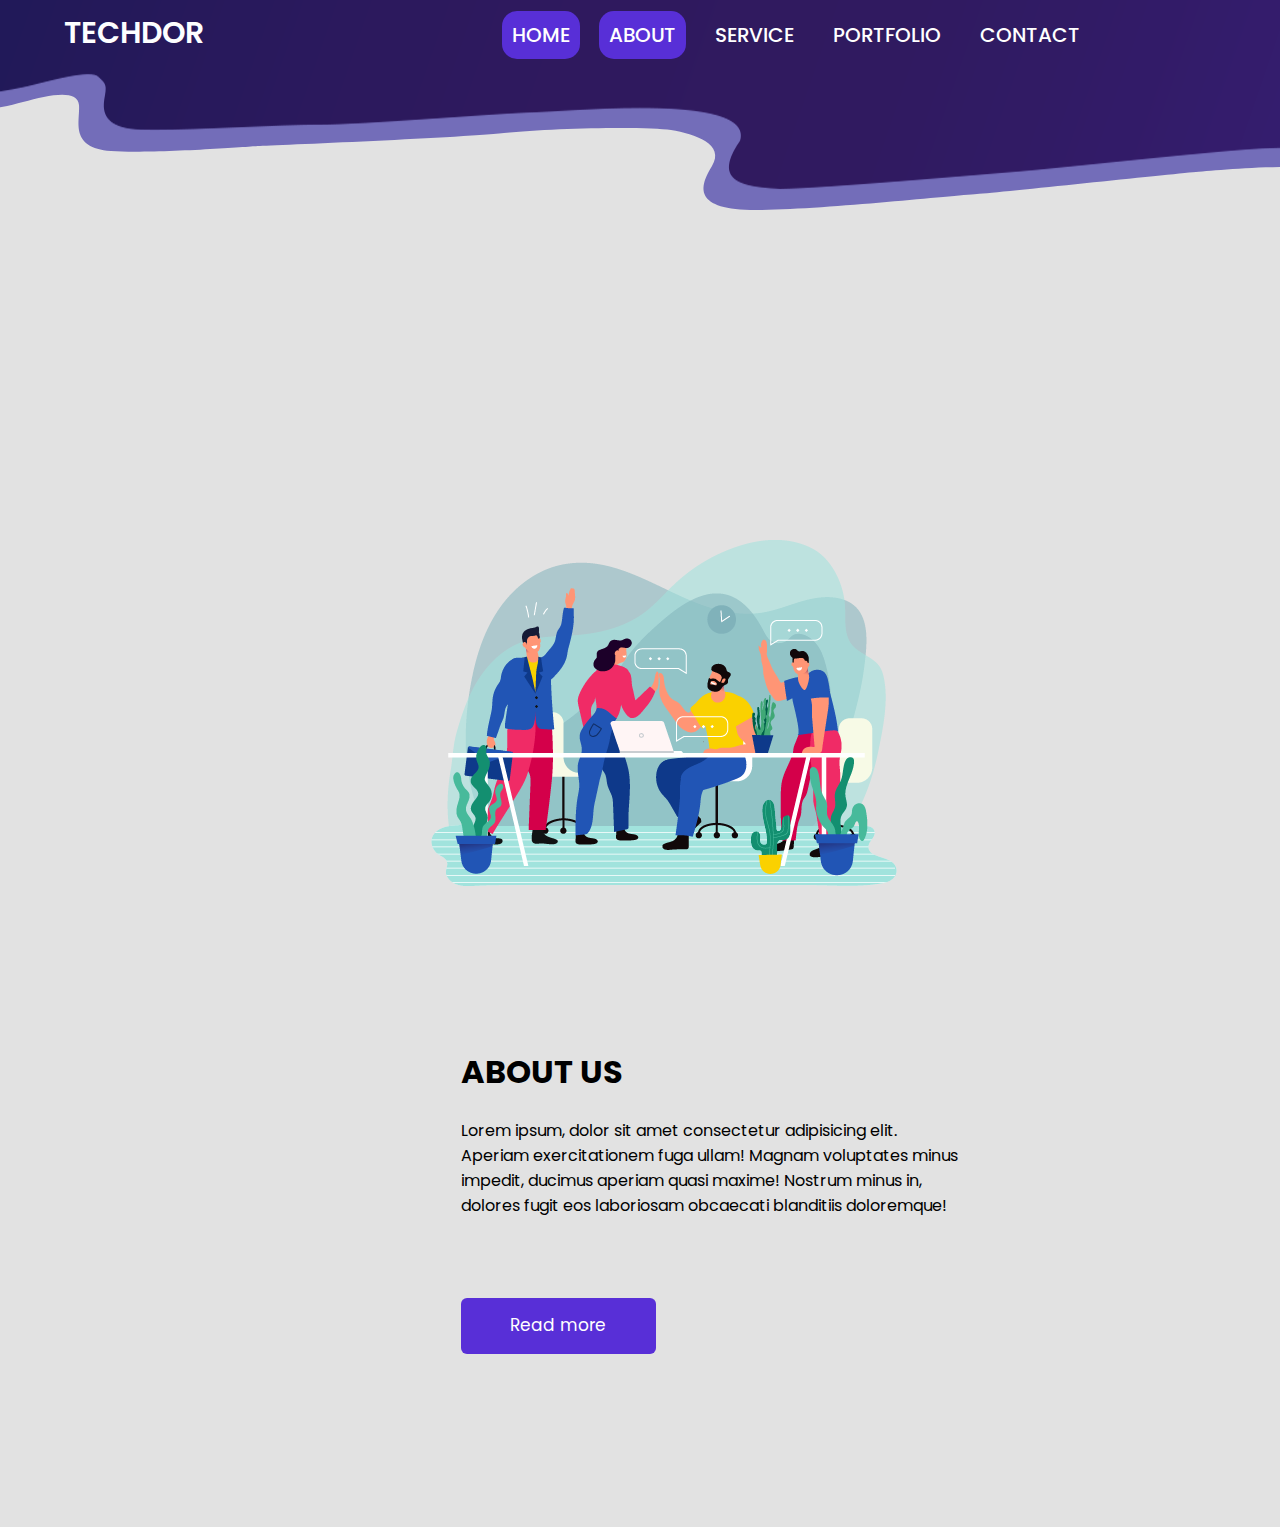
<file: pages/about.html>
<!DOCTYPE html>
<html lang="en">
<head>
    <meta charset="UTF-8">
    <meta name="viewport" content="width=device-width, initial-scale=1.0">
    <title>Document</title>
    <link rel="stylesheet" href="../css/header.css">
    <link rel="stylesheet" href="../css/about.css">

    <!-- google fonts -->
     <link rel="preconnect" href="https://fonts.googleapis.com">
    <link rel="preconnect" href="https://fonts.gstatic.com" crossorigin>
    <link href="https://fonts.googleapis.com/css2?family=Poppins:ital,wght@0,100;0,200;0,300;0,400;0,500;0,600;0,700;0,800;0,900;1,100;1,200;1,300;1,400;1,500;1,600;1,700;1,800;1,900&display=swap" rel="stylesheet">
     <link rel="preconnect" href="https://fonts.googleapis.com">
    <link rel="preconnect" href="https://fonts.gstatic.com" crossorigin>
    <link href="https://fonts.googleapis.com/css2?family=Poppins:ital,wght@0,100;0,200;0,300;0,400;0,500;0,600;0,700;0,800;0,900;1,100;1,200;1,300;1,400;1,500;1,600;1,700;1,800;1,900&display=swap" rel="stylesheet">
</head>
<body>
    <header class="backround">
        <div class="header-div">
            <a class="logo" href="../index.html"><h3 class="header-logo">TECHDOR</h3></a>
            <nav>
                <a class="nav-links nav-home" href="../index.html">HOME</a>
                <a class="nav-links nav-about" href="about.html">ABOUT</a>
                <a class="nav-links nav-service" href="service.html">SERVICE</a>
                <a class="nav-links nav-portfolio" href="portfolio.html">PORTFOLIO</a>
                <a class="nav-links nav-contact" href="contact.html">CONTACT</a>
            </nav>
        </div>
    </header>
    
    <main>
    <div class="txt-position">
    <h1 class="h1">ABOUT US</h1>
    <p class="paragraph">Lorem ipsum, dolor sit amet consectetur adipisicing elit.
    Aperiam exercitationem fuga ullam! Magnam voluptates minus impedit,
    ducimus aperiam quasi maxime! Nostrum minus in, dolores fugit eos
    laboriosam obcaecati blanditiis doloremque!
    <br>
    <!-- button used in all of the pages -->
     <a href="https://www.cvonline.lt/lt" target="_blank" >
    <button class="button read-more">Read more</button>          
     </a>
    <!-- button used in all of the pages -->
</p>
    </div>

    <img class="img" src="../img/about-us.png" alt="png">        
    </main>

</body>
</html>
</file>
<file: css/header.css>
body {
    margin: 0;
}

.header-logo {
    font-size: 30px;
    color: #fdfeff;
    font-weight: 600;
    font-family: "Poppins";
    margin: 0;
    width: 300px;
    margin-left: 5vw;
    padding-top: 10px;
    text-decoration: none;
    float: left;
}

.logo {
    text-decoration: none;
}
header {
    height: 1000px;
    width: 100vw;
    background-color: rgb(255, 255, 255);
    margin: 0 auto;
}

.header-div {
    margin: 0;
    width: 100vw;
    height: 300px;
    background-image: url("../img/bgwaveother.png");
    background-position-y: 0px;
    background-repeat: no-repeat;
}

nav {
    width: 650px;
    float: right;
    margin-right: 10vw;
    margin-bottom: 20px;
    padding-top: 20px;
}

.nav-links {
    font-size: 20px;
    text-transform: uppercase;
    color: #ffffff;
    font-weight: 500;
    font-family: "Poppins";

    color: white;
    text-decoration: none;
    margin-right: 15px;
    padding: 10px;
    border-radius: 15px;
    transition: 0.2s ease-in-out;
}

.nav-links:hover {
    border: 1px rgb(116, 116, 116) solid;
    background-image: url(../img/whitebg.jpg);
    background: rgba(255, 255, 255, 0.3)
}

.nav-links:active {
    border: none;


}

.nav-home {
    background-color: rgb(88, 47, 215);
}
</file>
<file: css/about.css>
body{
    font-family: "Poppins", sans-serif;
    font-weight: 400;
    font-style: normal;
    background-color: rgb(226, 226, 226);
}
.backround{
    background-color: rgb(226, 226, 226);
}
.nav-about {
    background-color: rgb(88, 47, 215);
}

.read-more{
    font-size: 17px;
    line-height: 27px;
    color: #ffffff;
    font-weight: 400;
    font-family: "Poppins";
    margin: auto;
}


/* media querry */

/* media pc */
@media(min-width:1440px){

.txt-position{
    width: 6.25rem;
    height: 31.25rem;
    padding-top: 1vw;
    padding-left: 50vw;
}

.img{
    display: flex;
    flex: auto;
    position: absolute;
    top: 30vh;
    left: 19.5vw;
}

.paragraph{
    display: flex;
    height: 3.125rem;
    width: 31.25rem;
    display: block;
    text-align: left;
}

.h1{
    display: flex;
    display: absolute;
    width: 12.5rem;
    text-align: center;
    padding-left: -20rem;
}


/* used in all of the pages */
.button{
    margin: auto;
    display: absolute;
    margin-top: 6rem;
    width: 12.188rem;
    height: 3.5rem;
    border-radius: 0.375rem;
    background-color: #582fd7;
    color: white;
    cursor:pointer;
    border: none;
}

/* used in all of the pages */

}
/* media pc */

/* media tablet */
@media(min-width: 760px) and (max-width: 1542px){
    
    .txt-position{
    width: 6.25rem;
    height: 31.25rem;
    padding-top: 3vh;
    padding-left: 36vw;
}

.img{
    display: flex;
    flex: auto;
    position: absolute;
    top: 60vh;
    left: 33vw;
}

.paragraph{
    display: flex;
    height: 3.125rem;
    width: 31.25rem;
    display: block;
    text-align: left;
}

.h1{
    display: flex;
    width: 12.5rem;
    text-align: center;
    padding-left: -20rem;
}

.button{
    display: absolute;
    margin-top: 5rem;
    width: 12.188rem;
    height: 3.5rem;
    background-color: #582fd7;
    border-radius: 0.375rem;
    color: white;
    cursor:pointer;
    border: none;
}

}
/* media tablet */

/* media phone */
@media(min-width: 320px) and (max-width: 759px){
    
    .txt-position{
    width: 6.25rem;
    height: 31.25rem;
    padding-top: 1vh;
    padding-left: 15vw;
}

.img{
    height: auto;
    width: 70%;
    flex-shrink: 2;
    display: flex;
    flex: auto;
    position: absolute;
    top: 60vh;
    left: 15vw;
}

.paragraph{
    font-size: 2.5vw;
    display: flex;
    height: 5.125rem;
    width: 28.25rem;
    display: block;
    text-align: left;
}

.h1{
    font-size: 4vw;
    display: flex;
    display: absolute;
    width: 12.5rem;
    text-align: center;
    padding-left: -20rem;
}

.button{
    font-size: 2.5vw;
    display: absolute;
    margin-top: 11.283vw;
    width: 18.336vw;
    height: 7.052vw;
    background-color: #582fd7;
    border-radius: 0.375rem;
    color: white;
    cursor:pointer;
    border: none;
}
}
/* media phone */

@media(max-width: 319px){
body{
    display: none;
}
}
</file>
